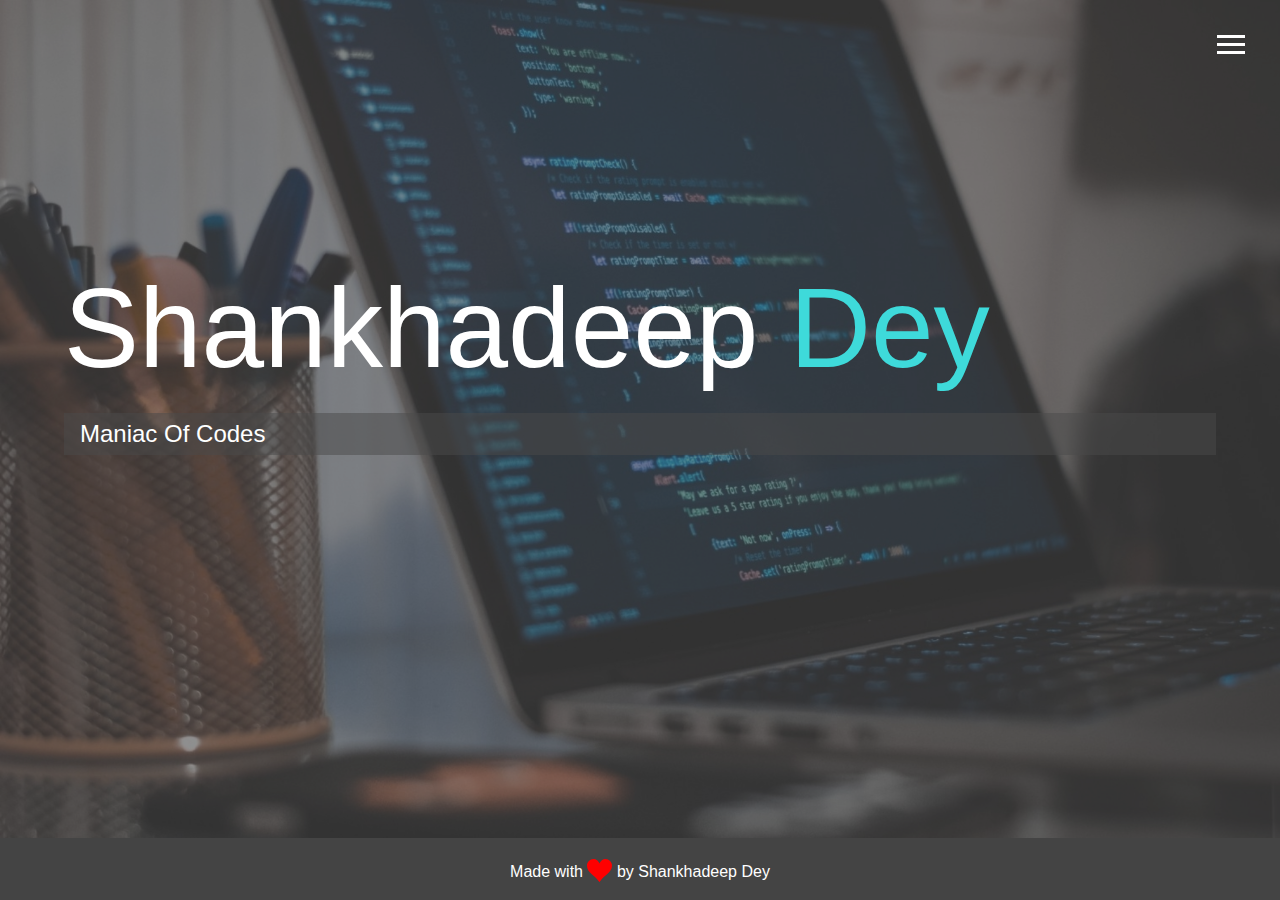
<file: index.html>
<!DOCTYPE html>
<html lang="en">

<head>
  <meta charset="UTF-8" />
  <meta name="viewport" content="width=device-width, initial-scale=1.0" />
  <link rel="shortcut icon" href="index.png" type="image/x-icon">
  <style>
    .footer {
      position: fixed;
      left: 0;
      bottom: 0;
      width: 100%;
      background-color: #444;
      color: white;
      text-align: center;
    }
  </style>
  <meta http-equiv=" X-UA-Compatible" content="ie=edge" />
  <link rel="stylesheet" href="https://use.fontawesome.com/releases/v5.6.3/css/all.css"
    integrity="sha384-UHRtZLI+pbxtHCWp1t77Bi1L4ZtiqrqD80Kn4Z8NTSRyMA2Fd33n5dQ8lWUE00s/" crossorigin="anonymous" />

  <link rel="stylesheet" href="css/main.css" />
  <title>Welcome to my portfolio</title>
</head>

<body id="bg-img">
  <header>
    <div class="menu-btn">
      <div class="btn-line"></div>
      <div class="btn-line"></div>
      <div class="btn-line"></div>
    </div>
    <nav class="menu">
      <div class="menu-branding">
        <div class="portrait"></div>
      </div>
      <ul class="menu-nav">
        <li class="nav-item current">
          <a href="index.html" class="nav-link"> Home </a>
        </li>
        <li class="nav-item">
          <a href="about.html" class="nav-link"> About Me </a>
        </li>
        <li class="nav-item">
          <a href="work.html" class="nav-link"> My Work </a>
        </li>
        <li class="nav-item">
          <a href="contact.html" class="nav-link"> How to Reach Me </a>
        </li>

        <li class="nav-item">
          <a href="shankhadeepCV.pdf" download class="nav-link">
            Resume
          </a>
        </li>
      </ul>
    </nav>
  </header>
  <main id="home">
    <h1 class="lg-heading" style="font-size:12.5vh;">
      Shankhadeep <span class="text-secondary"> Dey </span>
    </h1>
    <h2 class="sm-heading">Maniac <span id="sequence"></span> Of Codes</h2>
    <div class="icons">
      <a href="https://twitter.com/Iamshankhadeep">
        <i class="fab fa-twitter fa-2x"></i>
      </a>
      <a href="https://www.linkedin.com/in/Iamshankhadeep/">
        <i class="fab fa-linkedin fa-2x"></i>
      </a>
      <a href="https://github.com/Iamshankhadeep">
        <i class="fab fa-github fa-2x"></i>
      </a>
      <a href="https://www.facebook.com/blankakavoid">
        <i class="fab fa-facebook fa-2x"></i>
      </a>
    </div>
  </main>
  <div class="footer">
    <p>
      Made with <svg class="heart" viewBox="0 0 32 29.6">
        <path d="M23.6,0c-3.4,0-6.3,2.7-7.6,5.6C14.7,2.7,11.8,0,8.4,0C3.8,0,0,3.8,0,8.4c0,9.4,9.5,11.9,16,21.2
          c6.1-9.3,16-12.1,16-21.2C32,3.8,28.2,0,23.6,0z" />
      </svg> by Shankhadeep Dey
    </p>
  </div>

  <script src="js/main.js"></script>
  <script src="js/text.js"></script>
</body>

</html>
</file>
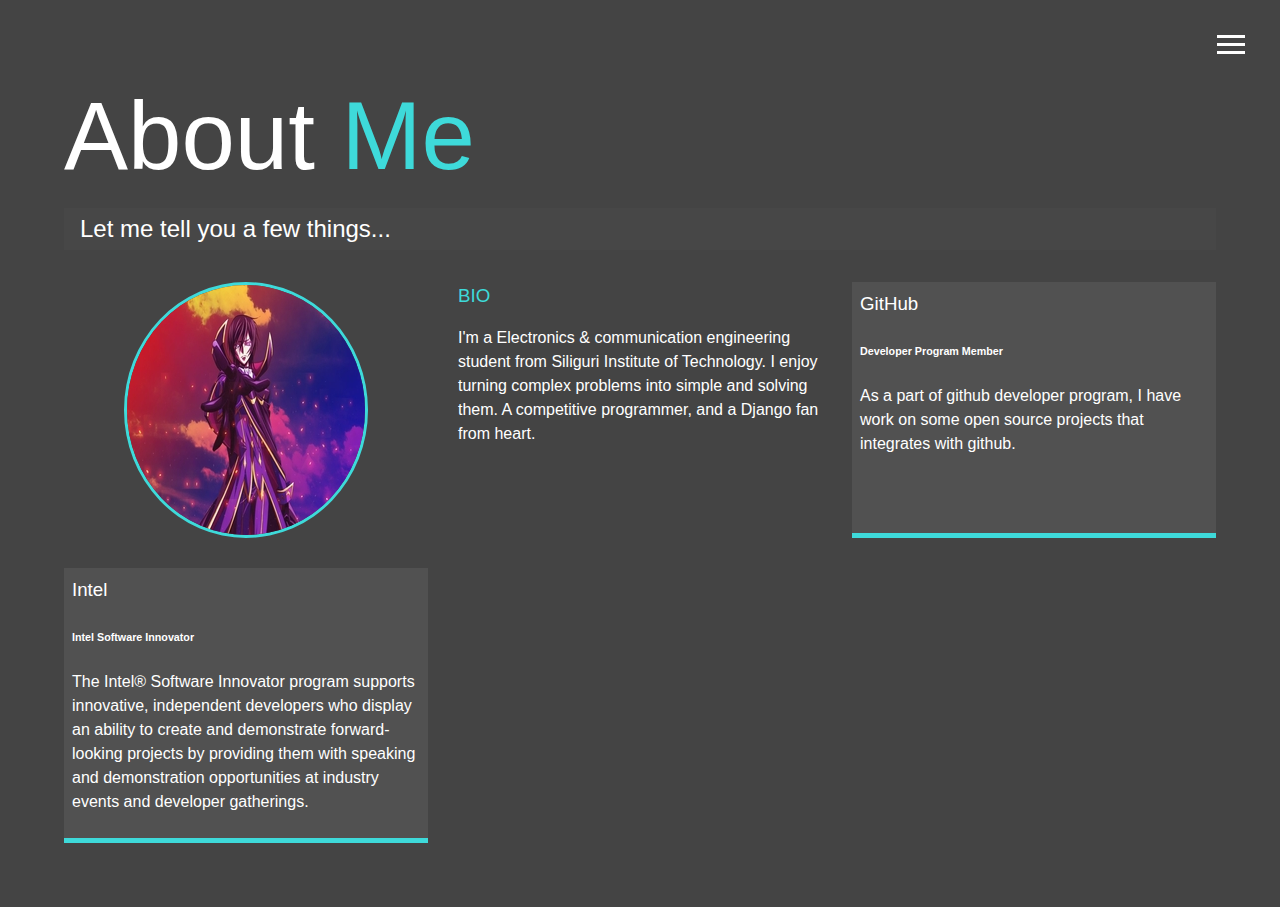
<file: about.html>
<!DOCTYPE html>
<html lang="en">

<head>
  <meta charset="UTF-8" />
  <meta name="viewport" content="width=device-width, initial-scale=1.0" />
  <link rel="icon" href="index.png">
  <meta http-equiv="X-UA-Compatible" content="ie=edge" />
  <link rel="stylesheet" href="https://use.fontawesome.com/releases/v5.2.0/css/all.css"
    integrity="sha384-hWVjflwFxL6sNzntih27bfxkr27PmbbK/iSvJ+a4+0owXq79v+lsFkW54bOGbiDQ" crossorigin="anonymous" />

  <link rel="stylesheet" href="css/main.css" />
  <title>About Me</title>
</head>

<body>
  <header>
    <div class="menu-btn">
      <div class="btn-line"></div>
      <div class="btn-line"></div>
      <div class="btn-line"></div>
    </div>

    <nav class="menu">
      <div class="menu-branding">
        <div class="portrait"></div>
      </div>
      <ul class="menu-nav">
        <li class="nav-item">
          <a href="index.html" class="nav-link"> Home </a>
        </li>
        <li class="nav-item current">
          <a href="about.html" class="nav-link"> About Me </a>
        </li>
        <li class="nav-item">
          <a href="work.html" class="nav-link"> My Work </a>
        </li>
        <li class="nav-item">
          <a href="contact.html" class="nav-link"> How To Reach Me </a>
        </li>
        <li class="nav-item">
          <a href="shankhadeepCV.pdf" download class="nav-link"> Resume </a>
        </li>
      </ul>
    </nav>
  </header>

  <main id="about">
    <h1 class="lg-heading">About <span class="text-secondary">Me</span></h1>
    <h2 class="sm-heading">Let me tell you a few things...</h2>
    <div class="about-info">
      <img src="img/portrait.jpg" alt="John Doe" class="bio-image" />

      <div class="bio">
        <h3 class="text-secondary">BIO</h3>
        <p>
          I'm a Electronics & communication engineering student from Siliguri Institute of Technology.
          I enjoy turning complex problems into simple and solving them. A competitive programmer,
          and a Django fan from heart. 
        </p>
      </div>
      <div class="job job-4">
        <h3>GitHub</h3>
        <h6>Developer Program Member</h6>
        <p>
          As a part of github developer program, I have work on some open source projects 
          that integrates with github.
        </p>
      </div>

      <div class="job job-1">
          <h3>Intel</h3>
          <h6>Intel Software Innovator</h6>
          <p>
              The Intel® Software Innovator program supports innovative, 
              independent developers who display an ability to create and 
              demonstrate forward-looking projects by providing them with speaking 
              and demonstration opportunities at industry events and developer 
              gatherings.
          </p>
        </div>
    </div>
  </main>

  <script src="js/main.js"></script>
</body>

</html>
</file>
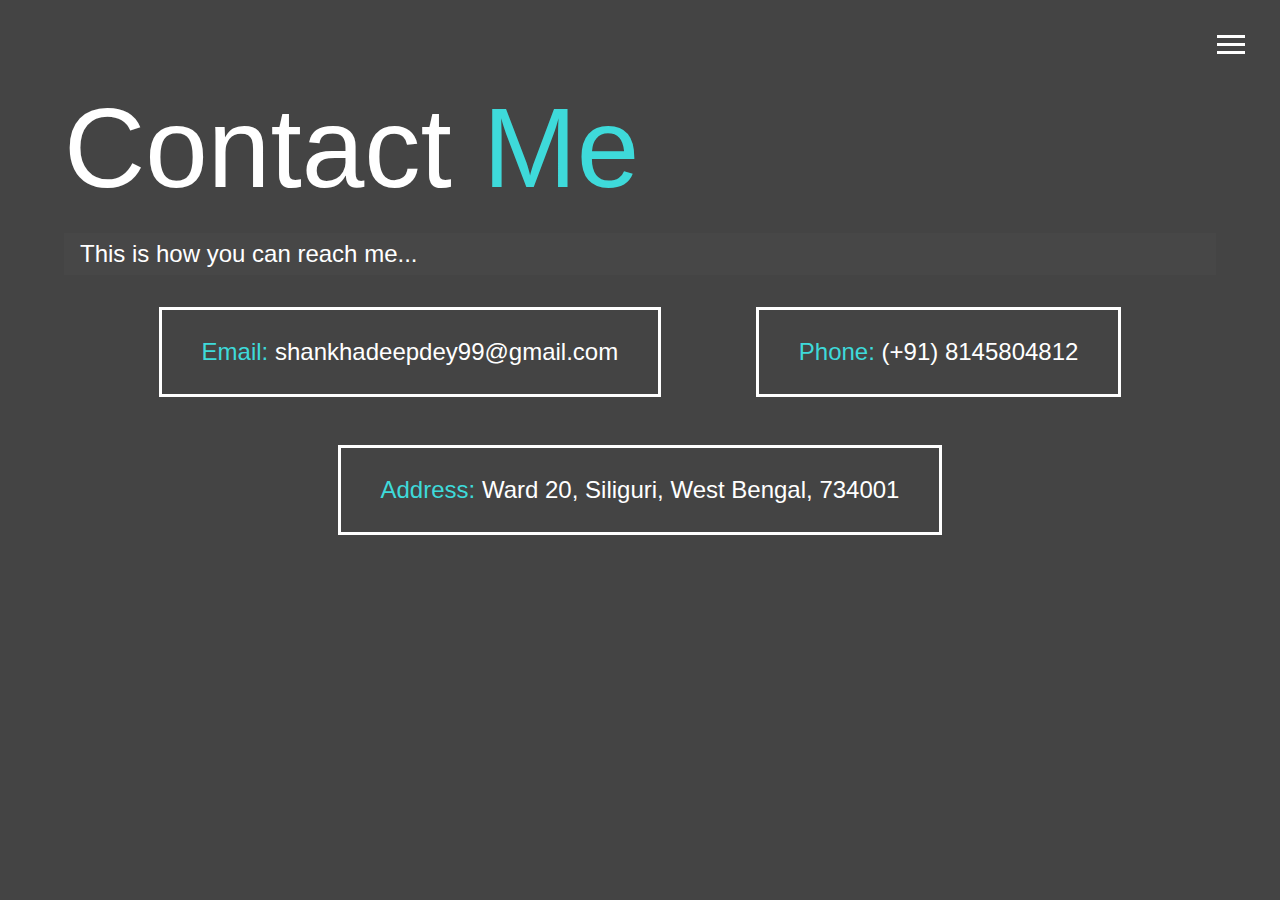
<file: contact.html>
<!DOCTYPE html>
<html lang="en">

<head>
  <meta charset="UTF-8" />
  <meta name="viewport" content="width=device-width, initial-scale=1.0" />
  <link rel="shortcut icon" href="index.png" type="image/x-icon">
  <meta http-equiv="X-UA-Compatible" content="ie=edge" />
  <link rel="stylesheet" href="https://use.fontawesome.com/releases/v5.2.0/css/all.css"
    integrity="sha384-hWVjflwFxL6sNzntih27bfxkr27PmbbK/iSvJ+a4+0owXq79v+lsFkW54bOGbiDQ" crossorigin="anonymous" />

  <link rel="stylesheet" href="css/main.css" />
  <title>Contact Me</title>
</head>

<body>
  <header>
    <div class="menu-btn">
      <div class="btn-line"></div>
      <div class="btn-line"></div>
      <div class="btn-line"></div>
    </div>

    <nav class="menu">
      <div class="menu-branding">
        <div class="portrait"></div>
      </div>
      <ul class="menu-nav">
        <li class="nav-item">
          <a href="index.html" class="nav-link"> Home </a>
        </li>
        <li class="nav-item">
          <a href="about.html" class="nav-link"> About Me </a>
        </li>
        <li class="nav-item">
          <a href="work.html" class="nav-link"> My Work </a>
        </li>
        <li class="nav-item current">
          <a href="contact.html" class="nav-link"> How To Reach Me </a>
        </li>
        <li class="nav-item">
          <a href="shankhadeepCV.pdf" download class="nav-link"> Resume </a>
        </li>
      </ul>
    </nav>
  </header>

  <main id="contact">
    <h1 class="lg-heading" style="font-size:12.5vh;">
      Contact <span class="text-secondary">Me</span>
    </h1>
    <h2 class="sm-heading">This is how you can reach me...</h2>
    <div class="boxes">
      <div>
        <span class="text-secondary">Email: </span>
        shankhadeepdey99@gmail.com
      </div>
      <div><span class="text-secondary">Phone: </span> (+91) 8145804812</div>
      <div>
        <span class="text-secondary">Address: </span> Ward 20, Siliguri, West Bengal, 734001
      </div>
    </div>
  </main>


  <script src="js/main.js"></script>
</body>

</html>
</file>
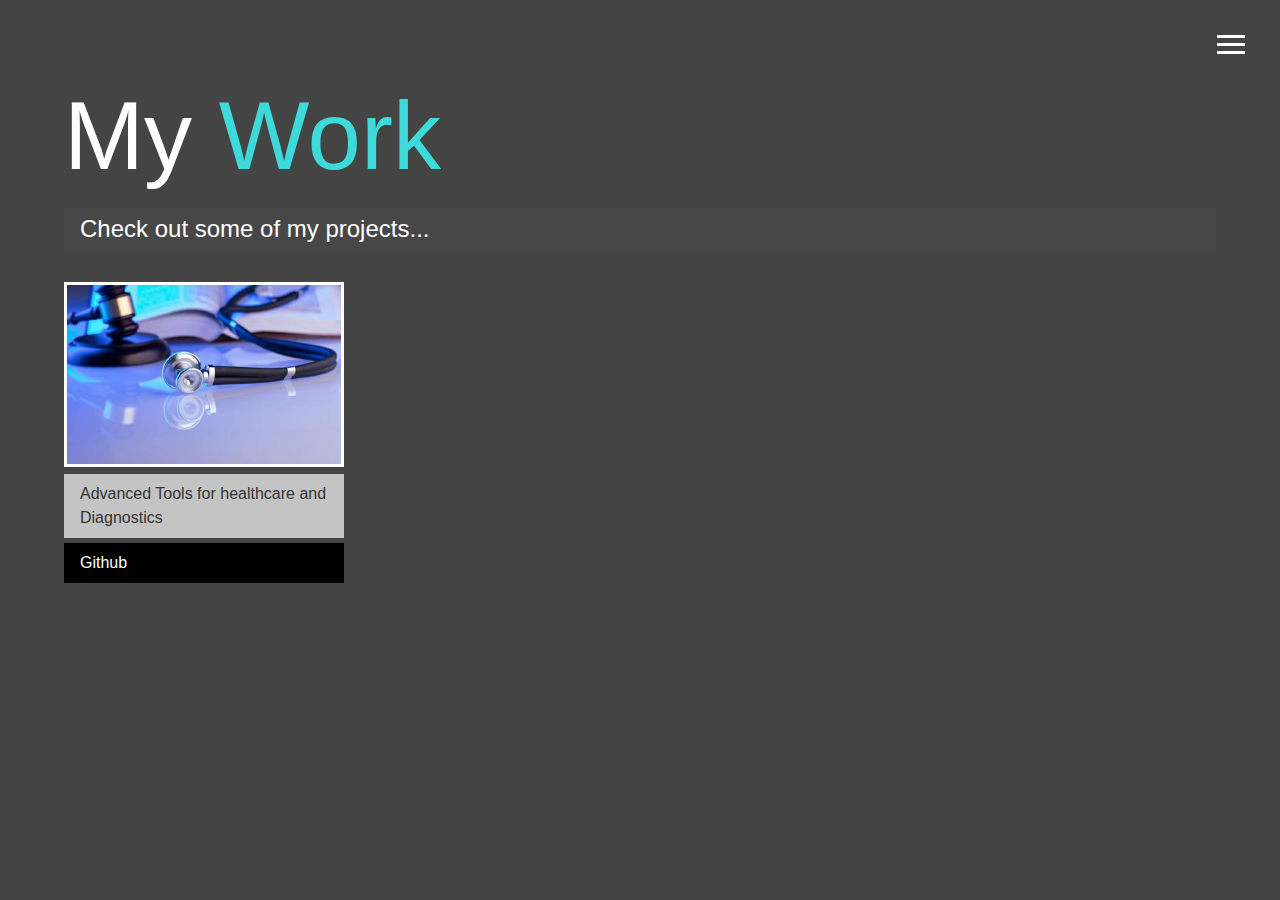
<file: work.html>
<!DOCTYPE html>
<html lang="en">

<head>
  <meta charset="UTF-8" />
  <meta name="viewport" content="width=device-width, initial-scale=1.0" />
  <link rel="shortcut icon" href="index.png" type="image/x-icon">
  <meta http-equiv="X-UA-Compatible" content="ie=edge" />
  <link rel="stylesheet" href="https://use.fontawesome.com/releases/v5.2.0/css/all.css"
    integrity="sha384-hWVjflwFxL6sNzntih27bfxkr27PmbbK/iSvJ+a4+0owXq79v+lsFkW54bOGbiDQ" crossorigin="anonymous" />

  <link rel="stylesheet" href="css/main.css" />
  <title>View My Work</title>
</head>

<body>
  <header>
    <div class="menu-btn">
      <div class="btn-line"></div>
      <div class="btn-line"></div>
      <div class="btn-line"></div>
    </div>

    <nav class="menu">
      <div class="menu-branding">
        <div class="portrait"></div>
      </div>
      <ul class="menu-nav">
        <li class="nav-item">
          <a href="index.html" class="nav-link"> Home </a>
        </li>
        <li class="nav-item">
          <a href="about.html" class="nav-link"> About Me </a>
        </li>
        <li class="nav-item current">
          <a href="work.html" class="nav-link"> My Work </a>
        </li>
        <li class="nav-item">
          <a href="contact.html" class="nav-link"> How To Reach Me </a>
        </li>
        <li class="nav-item">
          <a href="shankhadeepCV.pdf" download class="nav-link"> Resume </a>
        </li>
      </ul>
    </nav>
  </header>

  <main id="work">
    <h1 class="lg-heading">My <span class="text-secondary">Work</span></h1>
    <h2 class="sm-heading">Check out some of my projects...</h2>
    <div class="projects">
        <div class="item">
            <a href="https://athad.herokuapp.com/">
              <img src="img/projects/athad.jpg" alt="Project" />
            </a>
            <a href="https://athad.herokuapp.com/" class="btn-light">
              <i class="fas fa-eye"></i>Advanced Tools for healthcare and Diagnostics</a>
            <a href="https://github.com/ADTHAD/ATHAD" class="btn-dark">
              <i class="fab fa-github"></i> Github
            </a>
          </div>
    </div>
  </main>


  <script src="js/main.js"></script>
</body>

</html>
</file>
<file: css/main.css>
.menu-btn {
  position: absolute;
  z-index: 3;
  right: 35px;
  top: 35px;
  cursor: pointer;
  transition: all 0.8s ease-out;
}
.menu-btn .btn-line {
  width: 28px;
  height: 3px;
  margin: 0 0 5px 0;
  background: #ffffff;
  transition: all 0.8s ease-out;
}
.menu-btn.close {
  transform: rotate(180deg);
}
.menu-btn.close .btn-line:nth-child(1) {
  transform: rotate(45deg) translate(5px, 5px);
}
.menu-btn.close .btn-line:nth-child(2) {
  opacity: 0;
}
.menu-btn.close .btn-line:nth-child(3) {
  transform: rotate(-45deg) translate(7px, -6px);
}

.menu {
  position: fixed;
  top: 0;
  width: 100%;
  opacity: 0.96;
  visibility: hidden;
}
.menu.show {
  visibility: visible;
}
.menu-branding,
.menu-nav {
  display: flex;
  flex-flow: column wrap;
  align-items: center;
  justify-content: center;
  float: left;
  width: 50%;
  height: 100vh;
  overflow: hidden;
}
.menu-nav {
  margin: 0;
  padding: 0;
  background: #373737;
  list-style: none;
  transform: translate3d(0, -100%, 0);
  transition: all 0.8s ease-out;
}
.menu-nav.show {
  transform: translate3d(0, 0, 0);
}
.menu-branding {
  background: #444;
  transform: translate3d(0, 100%, 0);
  transition: all 0.8s ease-out;
}
.menu-branding.show {
  transform: translate3d(0, 0, 0);
}
.menu-branding .portrait {
  width: 250px;
  height: 250px;
  background: url("../img/portrait.jpg");
  border-radius: 50%;
  border: solid 3px #3edada;
}
.menu .nav-item {
  transform: translate3d(600px, 0, 0);
  transition: all 0.8s ease-out;
}
.menu .nav-item.show {
  transform: translate3d(0, 0, 0);
}
.menu.current > a {
  color: #3edada;
}
.menu .nav-link {
  display: inline-block;
  position: relative;
  font-size: 30px;
  text-transform: uppercase;
  padding: 1rem 0;
  font-weight: 300;
  color: #ffffff;
  text-decoration: none;
  transition: all 0.8s ease-out;
}
.menu .nav-link:hover {
  color: #3edada;
}

.nav-item:nth-child(1) {
  transition-delay: 0.1s;
}

.nav-item:nth-child(2) {
  transition-delay: 0.2s;
}

.nav-item:nth-child(3) {
  transition-delay: 0.3s;
}

.nav-item:nth-child(4) {
  transition-delay: 0.4s;
}

* {
  box-sizing: border-box;
}

body {
  background: #444;
  color: #ffffff;
  height: 100%;
  margin: 0;
  font-family: "Segoe UI", Tahoma, Geneva, Verdana, sans-serif;
  line-height: 1.5;
}
body#bg-img {
  background: url(../img/background.jpg);
  background-attachment: fixed;
  background-size: cover;
}
body#bg-img:after {
  content: "";
  position: absolute;
  top: 0;
  right: 0;
  width: 100%;
  height: 100%;
  z-index: -1;
  background: rgba(68, 68, 68, 0.6);
}

h1,
h2,
h3 {
  margin: 0;
  font-weight: 400;
}
h1.lg-heading,
h2.lg-heading,
h3.lg-heading {
  font-size: 6rem;
}
h1.sm-heading,
h2.sm-heading,
h3.sm-heading {
  margin-bottom: 2rem;
  padding: 0.2rem 1rem;
  background: rgba(73, 73, 73, 0.5);
}

a {
  color: #fff;
  text-decoration: none;
}

header {
  position: fixed;
  z-index: 2;
  width: 100%;
}

.text-secondary {
  color: #3edada;
}

main {
  padding: 4rem;
  min-height: calc(100vh-60px);
}
main .icons {
  margin-top: 1rem;
}
main .icons a {
  padding: 0.4rem;
}
main .icons a:hover {
  color: #1b1ece;
  transition: all 0.8s ease-out;
}
main#home {
  overflow: hidden;
}
main#home h1 {
  margin-top: 20vh;
}

.about-info {
  display: grid;
  grid-gap: 30px;
  grid-template-areas: "bioimage bio bio" "job1 job2 job3";
  grid-template-columns: repeat(3, 1fr);
}
.about-info .bio-image {
  grid-area: bioimage;
  margin: auto;
  border-radius: 50%;
  border: #3edada 3px solid;
}
.about-info .job-1 {
  grid-area: job1;
}
.about-info .job-2 {
  grid-area: job2;
}
.about-info .job-3 {
  grid-area: job3;
}
.about-info .job {
  background: #515151;
  padding: 0.5rem;
  border-bottom: #3edada 5px solid;
}

.projects {
  display: grid;
  grid-gap: 0.7rem;
  grid-template-columns: repeat(3, 1fr);
}
.projects img {
  width: 100%;
  border: 3px #fff solid;
}
.projects img:hover {
  opacity: 0.5;
  border-color: #3edada;
  transition: all 0.8s ease-out;
}

.boxes {
  display: flex;
  flex-wrap: wrap;
  justify-content: space-evenly;
  align-items: center;
  margin-top: 1rem;
}
.boxes div {
  font-size: 1.5rem;
  border: 3px #fff solid;
  padding: 1.5rem 2.5rem;
  margin-bottom: 3rem;
  transition: all 0.8s ease-out;
}
.boxes div:hover {
  padding: 0.5rem 1.5rem;
  background: #3edada;
  color: #000000;
}
.boxes div:hover span {
  color: #000000;
}

.btn,
.btn-dark,
.btn-light {
  display: block;
  padding: 0.5rem 1rem;
  border: 0;
  margin-bottom: 0.3rem;
}
.btn:hover,
.btn-dark:hover,
.btn-light:hover {
  background: #3edada;
  color: set-text-color #3edada;
}

.btn-dark {
  background: black;
  color: #fff;
}

.btn-light {
  background: #c4c4c4;
  color: #333333;
}

#main-footer {
  text-align: center;
  padding: 1rem;
  background: #2b2b2b;
  color: #ffffff;
  height: 60px;
}

@media screen and (min-width: 1171px) {
  .projects {
    grid-template-columns: repeat(4, 1fr);
  }
}

@media screen and (min-width: 769) and (max-width: 1170px) {
  .projects {
    grid-template-columns: repeat(3, 1fr);
  }
}

@media screen and (max-width: 768px) {
  main {
    align-items: center;
    text-align: center;
  }
  main .lg-heading {
    line-height: 1;
    margin-bottom: 1rem;
  }
  ul.menu-nav,
  div.menu-branding {
    float: none;
    width: 100%;
    min-height: 0;
  }
  ul.menu-nav.show,
  div.menu-branding.show {
    transform: translate3d(0, 0, 0);
  }
  .menu-nav {
    height: 75vh;
    transform: translate3d(-100%, 0, 0);
    font-size: 24px;
  }
  .menu-branding {
    height: 25vh;
    transform: translate3d(100%, 0, 0);
  }
  .menu-branding .portrait {
    background: url("../img/portrait_small.jpg");
    width: 150px;
    height: 150px;
  }
  .about-info {
    grid-template-areas: "bioimage" "bio" "job1" "job2" "job3";
    grid-template-columns: 1fr;
  }
  .projects {
    grid-template-columns: repeat(2, 1fr);
  }
}

@media screen and (max-width: 500px) {
  main#home h1 {
    margin-top: 10vh;
  }
  .projects {
    grid-template-columns: 1fr;
  }
}
.heart {
  fill: red;
  position: relative;
  top: 5px;
  width: 25px;
  animation: pulse 1s ease infinite;
}

@keyframes pulse {
  0% { transform: scale(1); }
  50% { transform: scale(1.3); }
  100% { transform: scale(1); }
}
</file>
